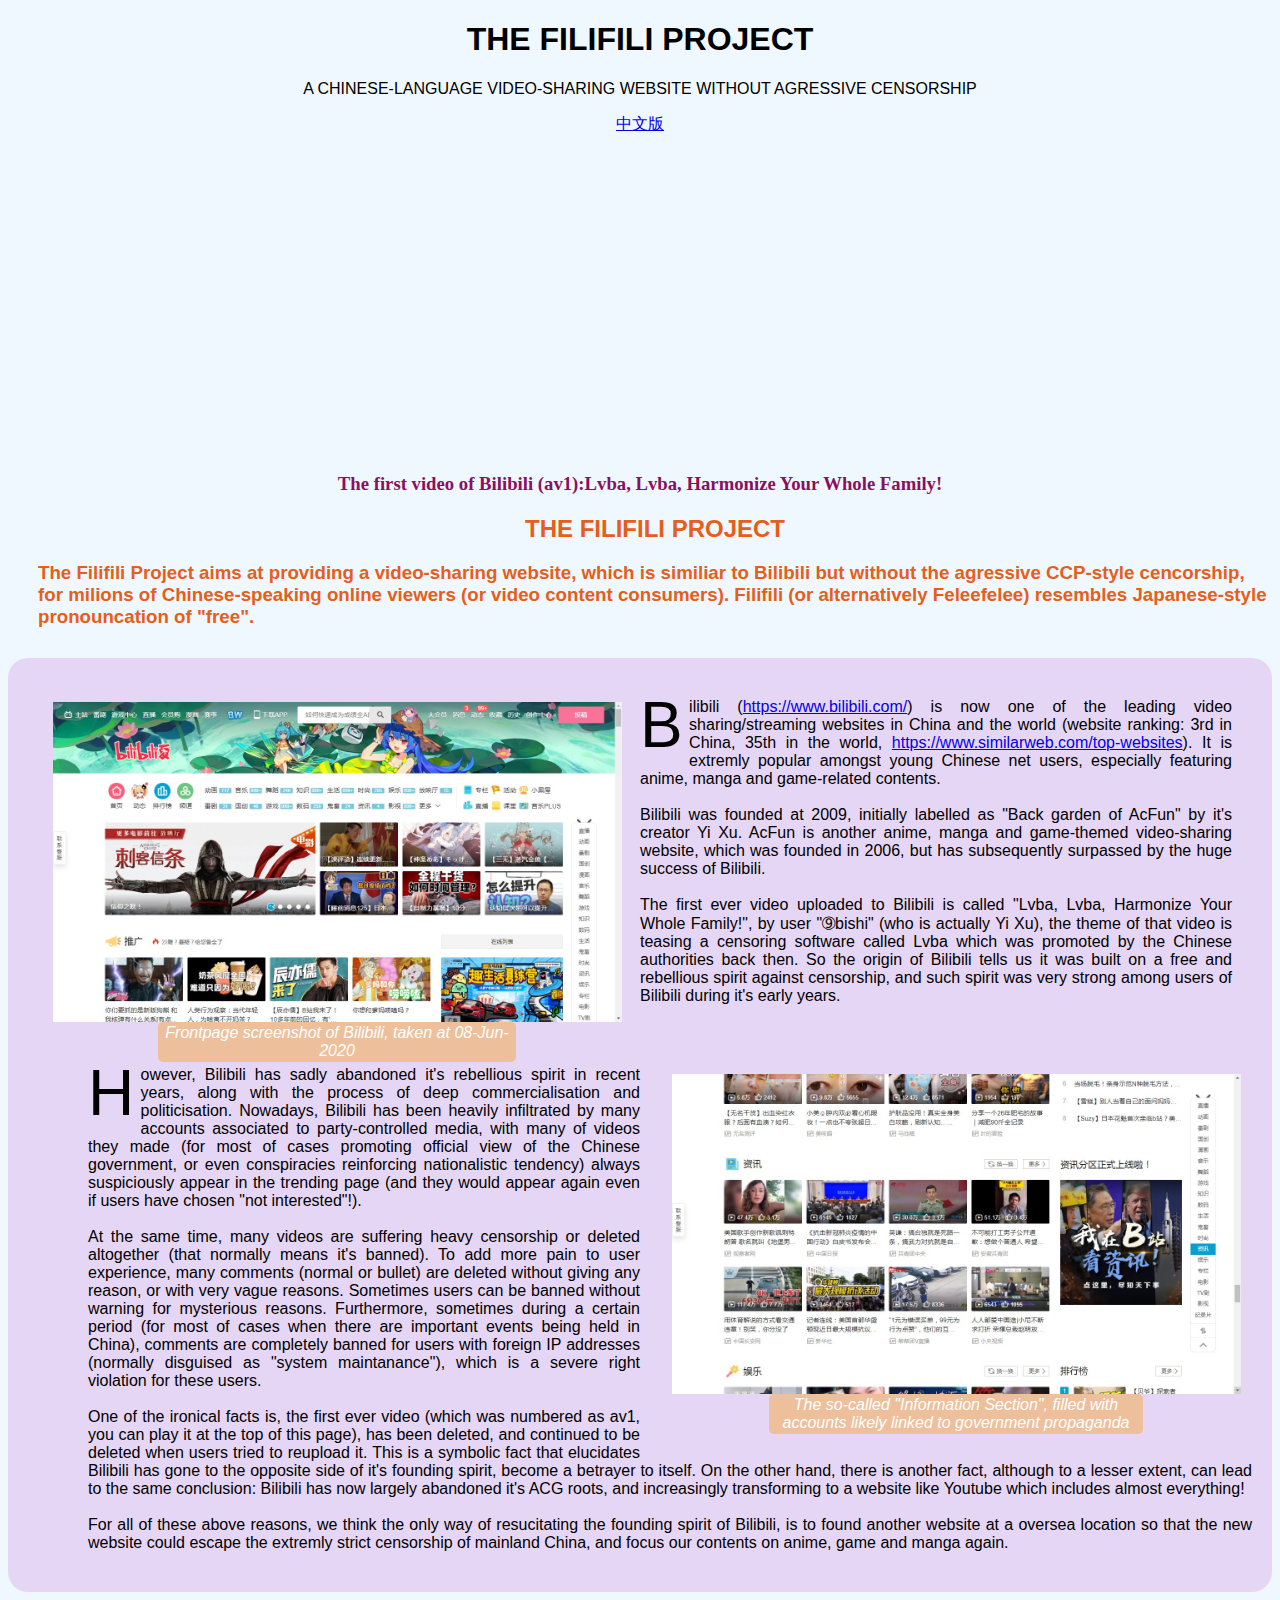
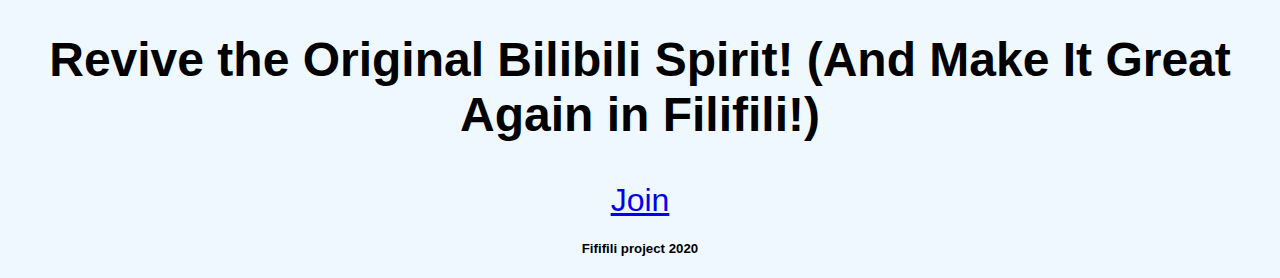
<file: index.html>
<!DOCTYPE html>
<html>
  <head>
    <title>The Filifili Project</title>
    <link href="style.css" type="text/css" rel="stylesheet">
  </head>
  <body>
    <header>
      <div class="container">
        <h1 style="text-align:center">THE FILIFILI PROJECT</h1>
        <p style="text-align:center">A CHINESE-LANGUAGE VIDEO-SHARING WEBSITE WITHOUT AGRESSIVE CENSORSHIP</p>
        <a href="./Chinese.html" class="linkcentre">中文版</a>
      </div>
    <header>

    <!--<nav>
      <div class="container">
        <ul>
          <li>Register</li>
          <li>Schedule</li>
          <li>Sponsors</li>
          <li>About</li>
          <li>Contact</li>
        </ul>
      </div>
    <nav>-->

    <main>
      <div class="container">
        <!--<img class="centreimg" src="./images/Cover01.jpg" height="400" width="633">-->
        <div class="video">
          <iframe width="560" height="315" src="https://www.youtube.com/embed/IoctOtGJjVk" frameborder="0" allow="accelerometer; autoplay; encrypted-media; gyroscope; picture-in-picture" allowfullscreen></iframe>
        </div>
        <h3 class="VideoCap"> The first video of Bilibili (av1):Lvba, Lvba, Harmonize Your Whole Family!</h3>
        
        <div class="SmallHeader">
          <h2 style="text-align:center">THE FILIFILI PROJECT</h2>
          <h3>The Filifili Project aims at providing a video-sharing website, which is similiar to Bilibili but without the agressive CCP-style cencorship, for milions of Chinese-speaking online viewers (or video content consumers). Filifili (or alternatively Feleefelee) resembles Japanese-style pronouncation of "free".</h3>
        </div>
        <div class="wholetext">
          
          <div class="section1">
            <figure class="figureleft">
              <a href="./images/Frontpage01.jpg">
                <img id="FigImg1" class="centreimg" src="./images/Frontpage01.jpg" height="320" width="569">
              </a>
              <figcaption id="FigCap1"> Frontpage screenshot of Bilibili, taken at 08-Jun-2020</figcaption>
            </figure>
            
            <p class="textsection1">
              <span class="LargeLetter">B</span>ilibili (<a href="https://www.bilibili.com/">https://www.bilibili.com/</a>) is now one of the leading video sharing/streaming websites in China and the world (website ranking: 3rd in China, 35th in the world, <a href="https://www.similarweb.com/top-websites">https://www.similarweb.com/top-websites</a>). It is extremly popular amongst young Chinese net users, especially featuring anime, manga and game-related contents.
              <br>
              <br>
              Bilibili was founded at 2009, initially labelled as "Back garden of AcFun" by it's creator Yi Xu. AcFun is another anime, manga and game-themed video-sharing website, which was founded in 2006, but has subsequently surpassed by the huge success of Bilibili.
              <br>
              <br>
              The first ever video uploaded to Bilibili is called "Lvba, Lvba, Harmonize Your Whole Family!", by user "&#10120bishi" (who is actually Yi Xu), the theme of that video is teasing a censoring software called Lvba which was promoted by the Chinese authorities back then. So the origin of Bilibili tells us it was built on a free and rebellious spirit against censorship, and such spirit was very strong among users of Bilibili during it's early years.
            </p>
          </div>
          
          
          <!--<video height="240" width="320" controls>
          <source src="https://www.youtube.com/watch?v=IoctOtGJjVk" type="video/mp4">
          Video not supported
          </video>-->
          
          <div class="section2">
            <figure class="figureright">
              <a href="./images/Zixun01.jpg">
              <img id="FigImg2" class="centreimg" src="./images/Zixun01.jpg" height="320" width="569">
              </a>
              <figcaption id="FigCap2">The so-called "Information Section", filled with accounts likely linked to government propaganda</figcaption>
            </figure>
            
            <p class="textsection2">
              <span class="LargeLetter">H</span>owever, Bilibili has sadly abandoned it's rebellious spirit in recent years, along with the process of deep commercialisation and politicisation. Nowadays, Bilibili has been heavily infiltrated by many accounts associated to party-controlled media, with many of videos they made (for most of cases promoting official view of the Chinese government, or even conspiracies reinforcing nationalistic tendency) always suspiciously appear in the trending page (and they would appear again even if users have chosen "not interested"!).
              <br>
              <br>
              At the same time, many videos are suffering heavy censorship or deleted altogether (that normally means it's banned). To add more pain to user experience, many comments (normal or bullet) are deleted without giving any reason, or with very vague reasons. Sometimes users can be banned without warning for mysterious reasons. Furthermore, sometimes during a certain period (for most of cases when there are important events being held in China), comments are completely banned for users with foreign IP addresses (normally disguised as "system maintanance"), which is a severe right violation for these users. 
              <br>
              <br>
              One of the ironical facts is, the first ever video (which was numbered as <span>av1</span>, you can play it at the top of this page), has been deleted, and continued to be deleted when users tried to reupload it. This is a symbolic fact that elucidates Bilibili has gone to the opposite side of it's founding spirit, become a betrayer to itself. On the other hand, there is another fact, although to a lesser extent, can lead to the same conclusion: Bilibili has now largely abandoned it's ACG roots, and increasingly transforming to a website like Youtube which includes almost everything! 
              <br><br>
              For all of these above reasons, we think the only way of resucitating the founding spirit of Bilibili, is to found another website at a oversea location so that the new website could escape the extremly strict censorship of mainland China, and focus our contents on anime, game and manga again.
            </p>
           </div>
          
        </div>
      
      </div>
    </main>

    <div class="slogan">
      <h2 style="text-align:center">Revive the Original Bilibili Spirit! (And Make It Great Again in Filifili!)</h2>
      <!--<p>Receive weekly insights from industry insiders.</p>-->
      <a href="mailto:filifiliproject@outlook.com" class="linkcentre">Join</a>
    </div>

    <div class="footer">
      <div class="container">
        <h5 style="text-align:center">Fififili project 2020</h5>
      </div>
    </div>
  </body>
</html>
</file>
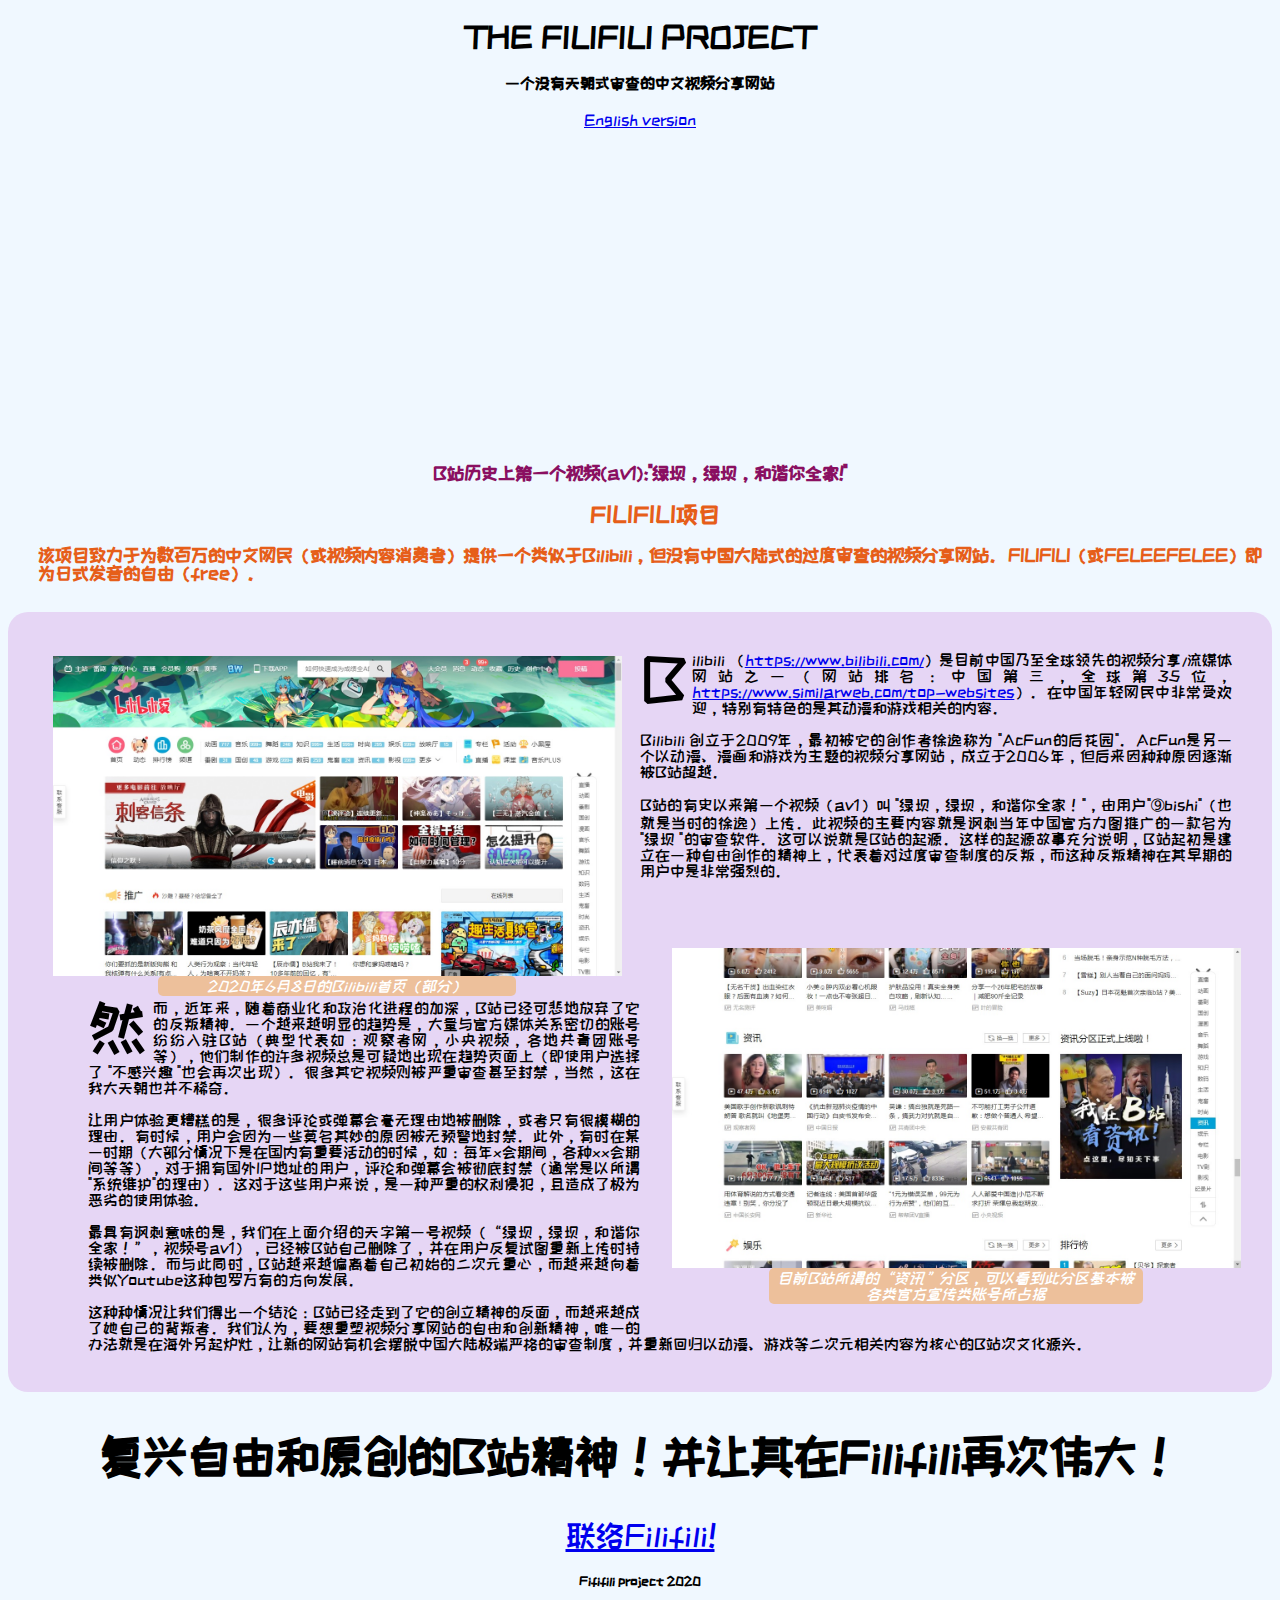
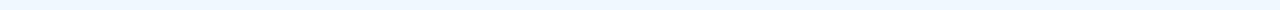
<file: Chinese.html>
<!DOCTYPE html>
<html>
  <head>
    <title>Filifili项目</title>
    <link href="style.css" type="text/css" rel="stylesheet">
    <link href="https://fonts.googleapis.com/css2?family=Ma+Shan+Zheng&family=ZCOOL+KuaiLe&family=ZCOOL+XiaoWei&display=swap" rel="stylesheet">
    <meta charset="utf-8"> 
  </head>
  <body>
    <header>
      <div class="container">
        <h1 style="text-align:center">THE FILIFILI PROJECT</h1>
        <h4 style="text-align:center">一个没有天朝式审查的中文视频分享网站</h4>
        <a class="linkcentre" href="./index.html">English version</a>
      </div>
    <header>

    <!--<nav>
      <div class="container">
        <ul>
          <li>Register</li>
          <li>Schedule</li>
          <li>Sponsors</li>
          <li>About</li>
          <li>Contact</li>
        </ul>
      </div>
    <nav>-->

    <main>
      <div class="container">
        <!--<img class="centre" src="./images/Cover01.jpg" height="400" width="633">-->
        <div class="video">
          <iframe width="560" height="315" src="https://www.youtube.com/embed/IoctOtGJjVk" frameborder="0" allow="accelerometer; autoplay; encrypted-media; gyroscope; picture-in-picture" allowfullscreen></iframe>
        </div>
        <h3 class="VideoCap">B站历史上第一个视频(av1):"绿坝，绿坝，和谐你全家!"</h3>
        
        <div class="SmallHeader">
          <h2 style="text-align:center">FILIFILI项目</h2>
          <h3>该项目致力于为数百万的中文网民（或视频内容消费者）提供一个类似于Bilibili，但没有中国大陆式的过度审查的视频分享网站。FILIFILI（或FELEEFELEE）即为日式发音的自由（free）。</h3>
        </div>
        
        <div class="wholetext">
        
          <div class="section1">
            <figure class="figureleft">
              <a href="./images/Frontpage01.jpg">
                <img id="FigImg1" class="centreimg" src="./images/Frontpage01.jpg" height="320" width="569">
              </a>
              <figcaption id="FigCap1">2020年6月8日的Bilibili首页（部分）</figcaption>
            </figure>
          
            <p class="textsection1">
              <span class="LargeLetter">B</span>ilibili （<a href="https://www.bilibili.com/">https://www.bilibili.com/</a>）是目前中国乃至全球领先的视频分享/流媒体网站之一（网站排名：中国第三，全球第35位，<a href="https://www.similarweb.com/top-websites">https://www.similarweb.com/top-websites</a>）。在中国年轻网民中非常受欢迎，特别有特色的是其动漫和游戏相关的内容。
              <br><br>
              Bilibili 创立于2009年，最初被它的创作者徐逸称为 "AcFun的后花园"。AcFun是另一个以动漫、漫画和游戏为主题的视频分享网站，成立于2006年，但后来因种种原因逐渐被B站超越。
              <br><br>
              B站的有史以来第一个视频（av1）叫 "绿坝，绿坝，和谐你全家！"，由用户"&#10120bishi"（也就是当时的徐逸）上传。此视频的主要内容就是讽刺当年中国官方力图推广的一款名为 "绿坝 "的审查软件。这可以说就是B站的起源。这样的起源故事充分说明，B站起初是建立在一种自由创作的精神上，代表着对过度审查制度的反叛，而这种反叛精神在其早期的用户中是非常强烈的。
            </p>
          </div>
          <!--<video height="240" width="320" controls>
          <source src="https://www.youtube.com/watch?v=IoctOtGJjVk" type="video/mp4">
          Video not supported
          </video>-->
          
          <div class="section2">
            <figure class="figureright">
              <a href="./images/Zixun01.jpg">
              <img id="FigImg2" class="centreimg" src="./images/Zixun01.jpg" height="320" width="569">
              </a>                                                                                       
              <figcaption id="FigCap2">目前B站所谓的“资讯”分区，可以看到此分区基本被各类官方宣传类账号所占据</figcaption>
            </figure>
            
            <p class="textsection2">
              <span class="LargeLetter">然</span>而，近年来，随着商业化和政治化进程的加深，B站已经可悲地放弃了它的反叛精神。一个越来越明显的趋势是，大量与官方媒体关系密切的账号纷纷入驻B站（典型代表如：观察者网，小央视频，各地共青团账号等），他们制作的许多视频总是可疑地出现在趋势页面上（即使用户选择了 "不感兴趣 "也会再次出现）。很多其它视频则被严重审查甚至封禁，当然，这在我大天朝也并不稀奇。
              <br><br>
              让用户体验更糟糕的是，很多评论或弹幕会毫无理由地被删除，或者只有很模糊的理由。有时候，用户会因为一些莫名其妙的原因被无预警地封禁。此外，有时在某一时期（大部分情况下是在国内有重要活动的时候，如：每年&#215会期间，各种&#215&#215会期间等等），对于拥有国外IP地址的用户，评论和弹幕会被彻底封禁（通常是以所谓 "系统维护"的理由）。这对于这些用户来说，是一种严重的权利侵犯，且造成了极为恶劣的使用体验。
              <br><br>
              最具有讽刺意味的是，我们在上面介绍的天字第一号视频（“绿坝，绿坝，和谐你全家！”，视频号av1），已经被B站自己删除了，并在用户反复试图重新上传时持续被删除。而与此同时，B站越来越偏离着自己初始的二次元重心，而越来越向着类似Youtube这种包罗万有的方向发展。
              <br><br>
              这种种情况让我们得出一个结论：B站已经走到了它的创立精神的反面，而越来越成了她自己的背叛者。我们认为，要想重塑视频分享网站的自由和创新精神，唯一的办法就是在海外另起炉灶，让新的网站有机会摆脱中国大陆极端严格的审查制度，并重新回归以动漫、游戏等二次元相关内容为核心的B站次文化源头。
            </p> 
          </div>
      
          
        </div>  
      </div>  
    </main>

    <div class="slogan">
        <h2 style="text-align:center">复兴自由和原创的B站精神！并让其在Filifili再次伟大！</h2>
        <!--<p>Receive weekly insights from industry insiders.</p>-->
        <a href="mailto:filifiliproject@outlook.com" class="linkcentre">联络Filifili!</a>
    </div>

    <div class="footer">
      <div class="container">
        <h5 style="text-align:center">Fififili project 2020</h5>
      </div>
    </div>
  </body>
</html>
</file>
<file: style.css>
* {
  box-sizing: border-box;
}

header {
  font-family:"Comic Sans MS","ZCOOL KuaiLe", cursive, sans-serif;
}

body{
  background-color: #f0f8ff;
  font-size: 100%;
}

p {
  /*font-family: "Verdana", "Geneva", sans-serif;*/
  font-fmaily: "Lucida Sans Unicode", "Lucida Grande", sans-serif;
  text-align: justify;
}

.centreimg {
  display: block;
  margin-left: auto;
  margin-right: auto;
}

.video {
  display: block;
  margin-left: auto;
  margin-right: auto;
  width: 40%;
}

.linkcentre{
  display: block;
  text-align: center;
}

.textcen {
  text-align: center;
}

.VideoCap {
  font-family:"Comic Sans MS", "ZCOOL KuaiLe", cursive;, cursive, sans-serif;
  text-align: center;
  color: hsl(320, 80%, 30%);
}

.SmallHeader {
  font-family:"Comic Sans MS", "ZCOOL KuaiLe", cursive, sans-serif;
  color: hsl(20, 80%, 50%);
  padding-left: 30px;
}

figure {
  /*border: 1px #cccccc solid;*/
  padding: 4px;
  margin: auto;
}

figcaption {
  background-color: hsla(32, 80%, 70%, 70%);
  color: white;
  width: 60%;
  font-style: italic;
  padding: 2px;
  text-align: center;
  margin-left: auto;
  margin-right: auto;
  border-radius: 5px;
}

#FigCap1 {
  margin-bottom: 0px;
}

#FigCap2 {
  margin-bottom: 40px;
}

.wholetext {
  /*border: 3px solid black;*/
  background: hsl(270, 60%, 90%);
  border-radius: 20px;
  padding-bottom: 20px;
}

.LargeLetter {
  /*font-weight: bold;*/
  font-size:4em;
  float: left;
  margin: 0 .1em 0 0;
  line-height: 0.85;
}

.section1 {
   /*height: 430px;*/
   /*border: 4px solid black;
   margin: 20px;
   background: hsl(270, 60%, 85%);*/
}

.figureleft {
   width: 50%;
   float: left;
   margin-top: 40px;
   padding-left: 30px;
}

.textsection1 {
   /*border: 2px black solid;*/
   padding: 40px 40px 20px 5px;
   /*vertical-align: middle;*/
   /*width: 50%;*/
   /*float: right;*/
   margin-top: 30px;
}

.section2 {
   /*height: 500px;*/
   /*border: 4px solid black;
   margin: 20px;
   background: hsl(270, 60%, 85%);*/
}

.figureright {
   width: 50%;
   float: right;
   height: 360px;
   margin-top: 25px; 
   margin-bottom: 20px;
}

.textsection2 {
   /*border: 2px black solid;*/
   /*display: inline-block;*/
   padding: 4px 20px 4px 80px;
   /*vertical-align: middle;*/
   /*width: 50%;*/
   /*float: left;*/
   margin-top: 20px;
}

.slogan {
font-family: "Comic Sans MS", "ZCOOL KuaiLe" cursive, sans-serif;
font-size: 2em;  
}
</file>
